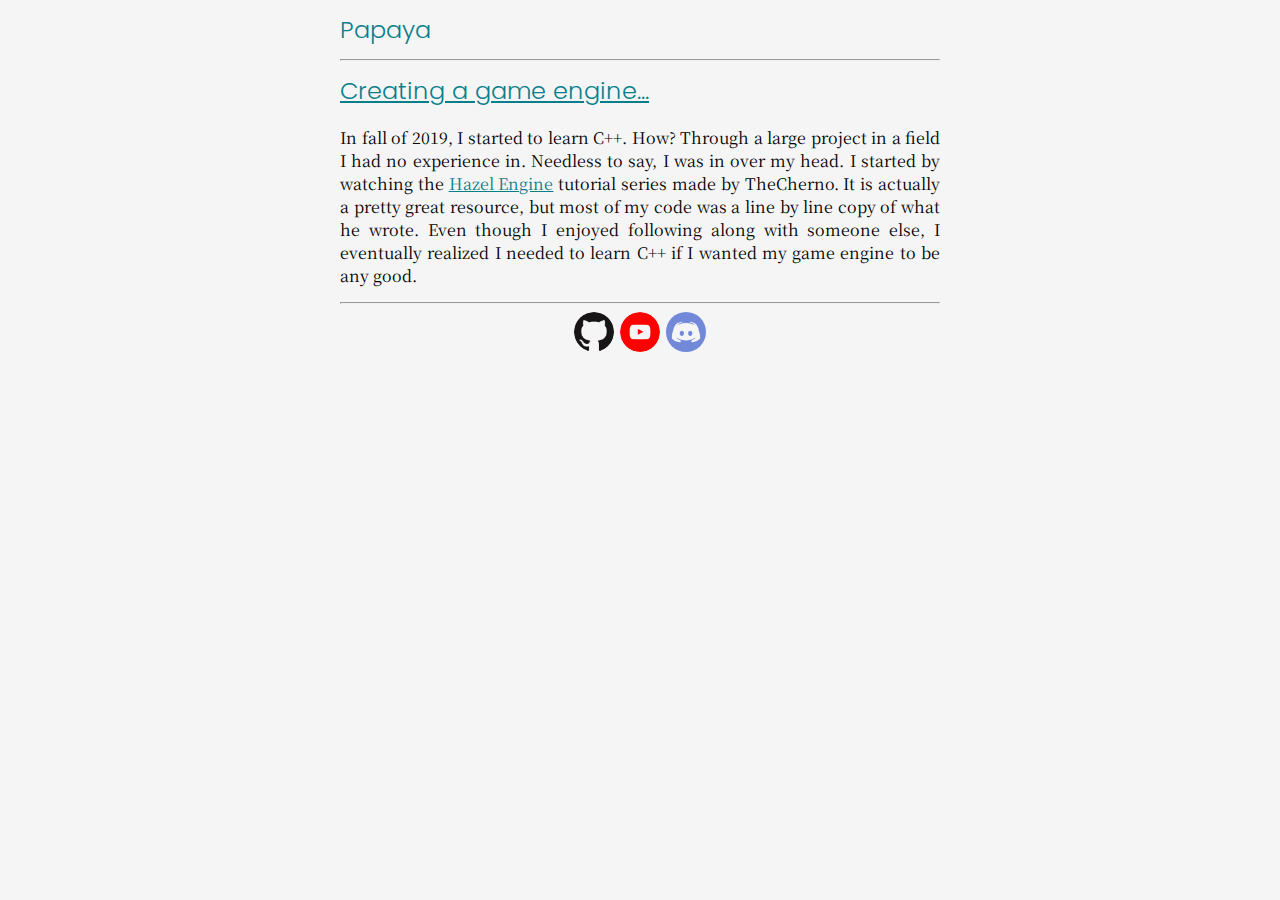
<file: index.html>
<!DOCTYPE html>
<html>
	<head>
		<meta charset="utf-8">
		<meta name="viewport" content="width=device-width, initial-scale=1.0">

		<title>Papaya</title>
		<link rel="stylesheet" href="index.css"

		<link rel="preconnect" href="https://fonts.gstatic.com">
		<link href="https://fonts.googleapis.com/css2?family=Noto+Serif+JP:wght@200&family=Poppins:wght@100;200&display=swap" rel="stylesheet">
	</head>
	<body>
		<div class="container">
			
			<nav>
				<h2 class="title"><a href="img/../">Papaya</a></h2>
			</nav>

			<hr>

			<article class="post">
				<a href="creating-a-game-engine/"><h2>Creating a game engine...</h2></a>
				<p>In fall of 2019, I started to learn C++. How? Through a large project in a 
        field I had no experience in. Needless to say, I was in over my head. I started
        by watching the <a href="https://hazelengine.com">Hazel Engine</a> tutorial series
        made by TheCherno. It is actually a pretty great resource, but most of my code
        was a line by line copy of what he wrote. Even though I enjoyed following along
				with someone else, I eventually realized I needed to learn C++ if I wanted my
				game engine to be any good. </p>
			</article>
			
			<hr>
		
			<footer class="footer">
				<div class="buttons">
					<div class="github-btn">
						<a href="https://github.com/James51332"><img src="img/github-btn.png" height="40px"></a>
					</div>
					<div class="youtube-btn">
						<a href="https://www.youtube.com/channel/UCK19Hf5uA-Io-iF8f5G7ivA"><img src="img/youtube-btn.png" height="40px"></a>
					</div>
          <div class="discord-btn">
						<a href="https://discord.gg/x4gxGc9YMa"><img src="img/discord-btn.png"height="40px"></a>
					</div>
				</div>
			</footer>
		</div>
	</body>
</html>
</file>
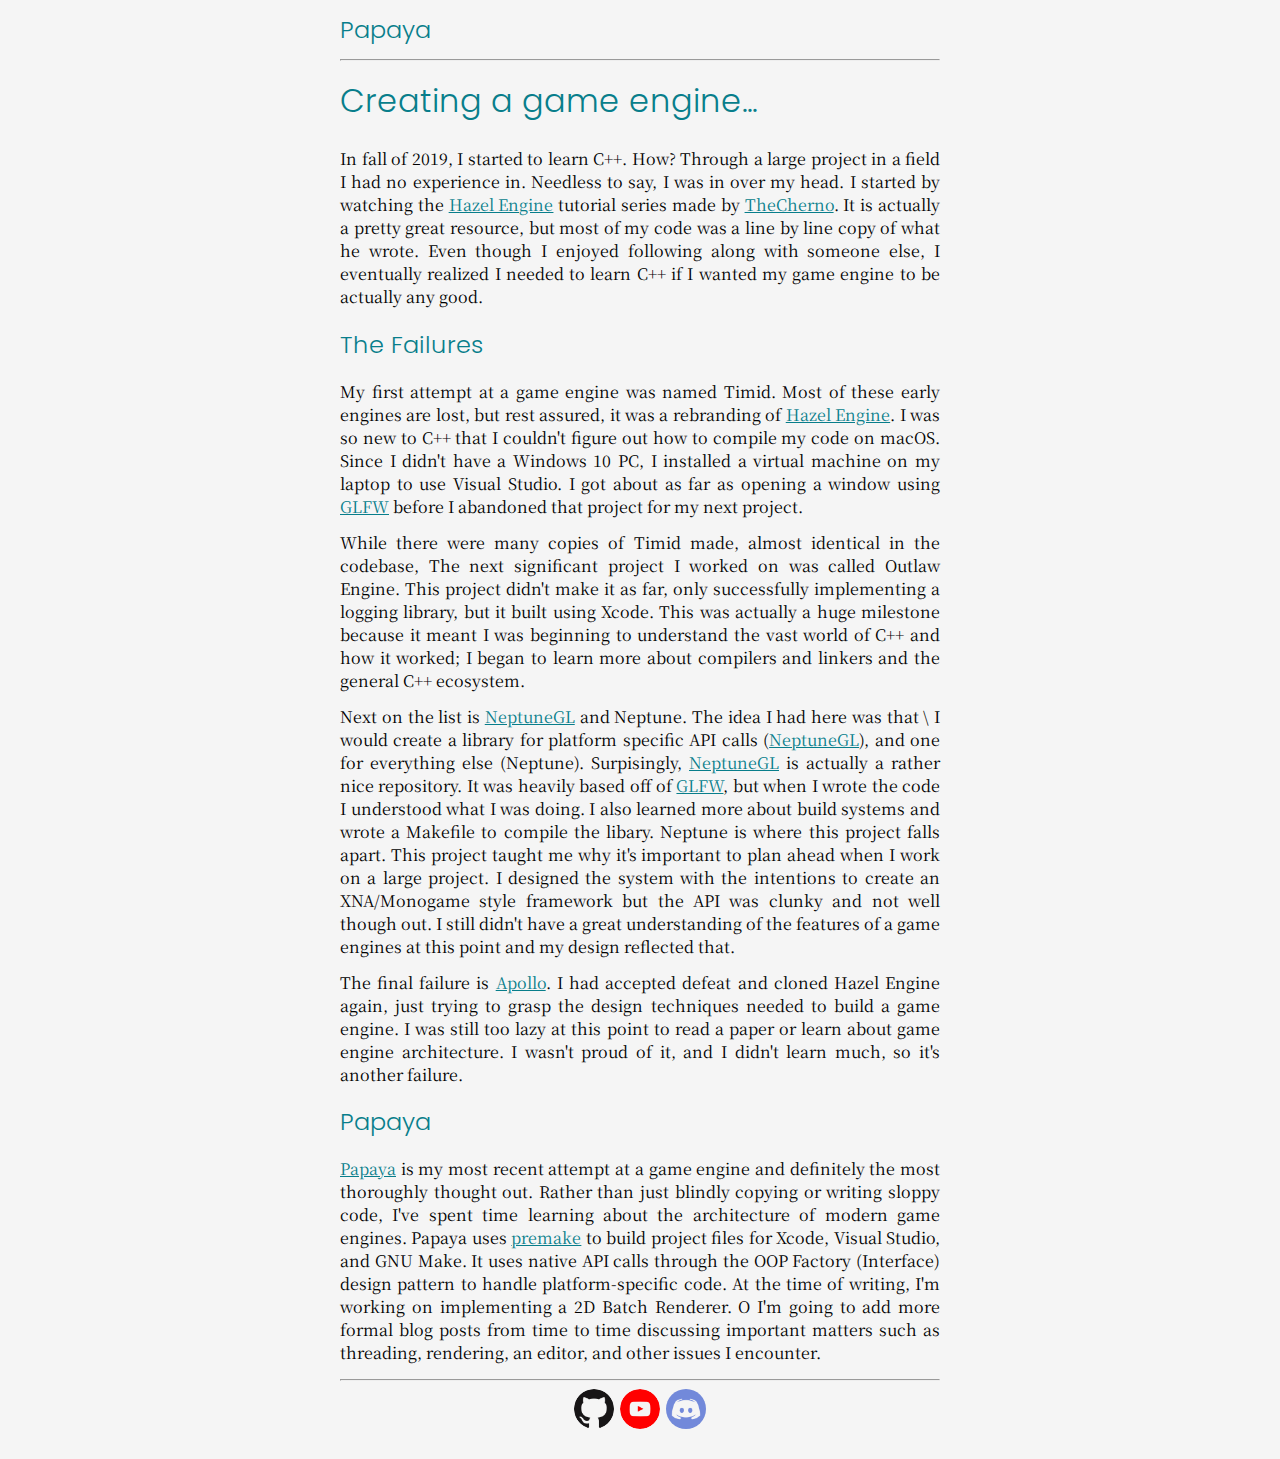
<file: creating-a-game-engine/index.html>
<!DOCTYPE html>
<html>
	<head>
		<meta charset="utf-8">
		<meta name="viewport" content="width=device-width, initial-scale=1.0">

		<title>Papaya</title>
		<link rel="stylesheet" href="../index.css">

		<link rel="preconnect" href="https://fonts.gstatic.com">
		<link href="https://fonts.googleapis.com/css2?family=Noto+Serif+JP:wght@200&family=Poppins:wght@100;200&display=swap" rel="stylesheet">
	</head>
	<body>
		<div class="container">
			
			<nav>
				<h2 class="title"><a href="../">Papaya</a></h2>
			</nav>

			<hr>

      <h1 class="heading">Creating a game engine...</h1>

	    <p>In fall of 2019, I started to learn C++. How? Through a large project in a 
        field I had no experience in. Needless to say, I was in over my head. I started
        by watching the <a href="https://hazelengine.com">Hazel Engine</a> tutorial series
        made by <a href="https://thecherno.com">TheCherno</a>. It is actually a pretty great resource, 
        but most of my code was a line by line copy of what he wrote. Even though I 
        enjoyed following along with someone else, I eventually realized I needed to 
        learn C++ if I wanted my game engine to be actually any good. </p>

      <h2 class="heading">The Failures</h2>

      <p>My first attempt at a game engine was named Timid. Most of these early engines are lost,
        but rest assured, it was a rebranding of <a href="https://hazelengine.com">Hazel Engine</a>.
        I was so new to C++ that I couldn't figure out how to compile my code on macOS. Since I
        didn't have a Windows 10 PC, I installed a virtual machine on my laptop to use Visual Studio.
        I got about as far as opening a window using <a href="https://www.glfw.org">GLFW</a> before I abandoned that project for my next project.
      </p><p>
        While there were many copies of Timid made, almost identical in the codebase, The next significant project I worked on was
        called Outlaw Engine. This project didn't make it as far, only successfully implementing a logging library, but it built
        using Xcode. This was actually a huge milestone because it meant I was beginning to understand the vast world
        of C++ and how it worked; I began to learn more about compilers and linkers and the general C++ ecosystem.
      </p><p>
        Next on the list is <a href="https://github.com/James51332/NeptuneGL">NeptuneGL</a> and Neptune. The idea I had here was that \
        I would create a library for platform specific API calls (<a href="https://github.com/James51332/NeptuneGL">NeptuneGL</a>), 
        and one for everything else (Neptune).  Surpisingly, <a href="https://github.com/James51332/NeptuneGL">NeptuneGL</a> is 
        actually a rather nice repository. It was heavily based off of <a href="https://www.glfw.org">GLFW</a>, 
        but when I wrote the code I understood what I was doing. I also learned more about build systems and wrote a 
        Makefile to compile the libary. Neptune is where this project falls apart. This project taught me why 
        it's important to plan ahead when I work on a large project. I designed the system with the intentions
        to create an XNA/Monogame style framework but the API was clunky and not well though out. I still didn't have a great 
        understanding of the features of a game engines at this point and my design reflected that.
      </p><p>
        The final failure is <a href="https://github.com/James51332/Apollo">Apollo</a>. I had accepted defeat and cloned Hazel Engine again,
        just trying to grasp the design techniques needed to build a game engine. I was still too lazy at this point to 
        read a paper or learn about game engine architecture.
        I wasn't proud of it, and I didn't learn much, so it's another failure.
      </p>

      <h2 class="heading">Papaya</h2>      

      <p>
        <a href="https://github.com/James51332/Papaya">Papaya</a> is my most recent attempt at a game engine and definitely the most thoroughly thought out. Rather than
        just blindly copying or writing sloppy code, I've spent time learning about the architecture of modern game
        engines. Papaya uses <a href="https://premake.github.io">premake</a> to build project files for Xcode, Visual Studio, and GNU Make.
        It uses native API calls through the OOP Factory (Interface) design pattern to handle platform-specific code.
        At the time of writing, I'm working on implementing a 2D Batch Renderer. O I'm going to add more formal blog posts from time to time discussing
        important matters such as threading, rendering, an editor, and other issues I encounter.

      </p>

			<hr>
		
			<footer class="footer">
				<div class="buttons">
					<div class="github-btn">
						<a href="https://github.com/James51332"><img src="../img/github-btn.png" height="40px"></a>
					</div>
					<div class="youtube-btn">
						<a href="https://www.youtube.com/channel/UCK19Hf5uA-Io-iF8f5G7ivA"><img src="../img/youtube-btn.png" height="40px"></a>
					</div>
          <div class="discord-btn">
						<a href="https://discord.gg/x4gxGc9YMa"><img src="../img/discord-btn.png"height="40px"></a>
					</div>
				</div>
			</footer>
		</div>
	</body>
</html>
</file>
<file: index.css>
:root {
  --off-white: #F5F5F5;
  --blue: #087E8B;
  --pink: #C1839F;

  --background-color: var(--off-white);
  --heading-color: var(--blue);
  --highlight-color: var(--pink);
}

::selection {
  background: var(--highlight-color); /* WebKit/Blink Browsers */
}
::-moz-selection {
  background: var(--highlight-color); /* Gecko Browsers */
}

body, html {
  margin: 0;
  padding: 0 15px 15px 15px;
  background-color: var(--background-color);
  color: #000;

  font-family: 'Noto Serif JP', serif;
}

body * {
  padding: 0;
  margin: 0;
}

.container {
  max-width: 600px;
  margin: auto;
}

hr {
  margin: 0.5em 0;
}

a {
  color: var(--heading-color);
}

h1, h2, h3 {
  color: var(--heading-color);
  font-family: 'Poppins', sans-serif;
  margin: 0.5em 0;
  font-weight: 300;
}

.title a {
  text-decoration: none;
}

p {
  text-align: justify;
  padding: 0.4em 0;
}

.post img {
  padding: 0.5em 0;
}

.buttons {
  margin: auto;
  display: flex;
  justify-content: center;
}

.github-btn, .youtube-btn, .discord-btn {
  border-radius: 50%;
  display:inline-flex;
  transition: 300ms background-color ease-in-out;
  height: 40px;
  margin:0px 3px;
}

.github-btn img, .youtube-btn img, .discord-btn img {
  border-radius: 50%;
}

.github-btn:hover {
  background-color: rgb(22, 20, 21);
}

.youtube-btn:hover {
  background-color: rgb(255, 0, 0);
}

.discord-btn:hover {
  background-color: #7289DA;
}
</file>
